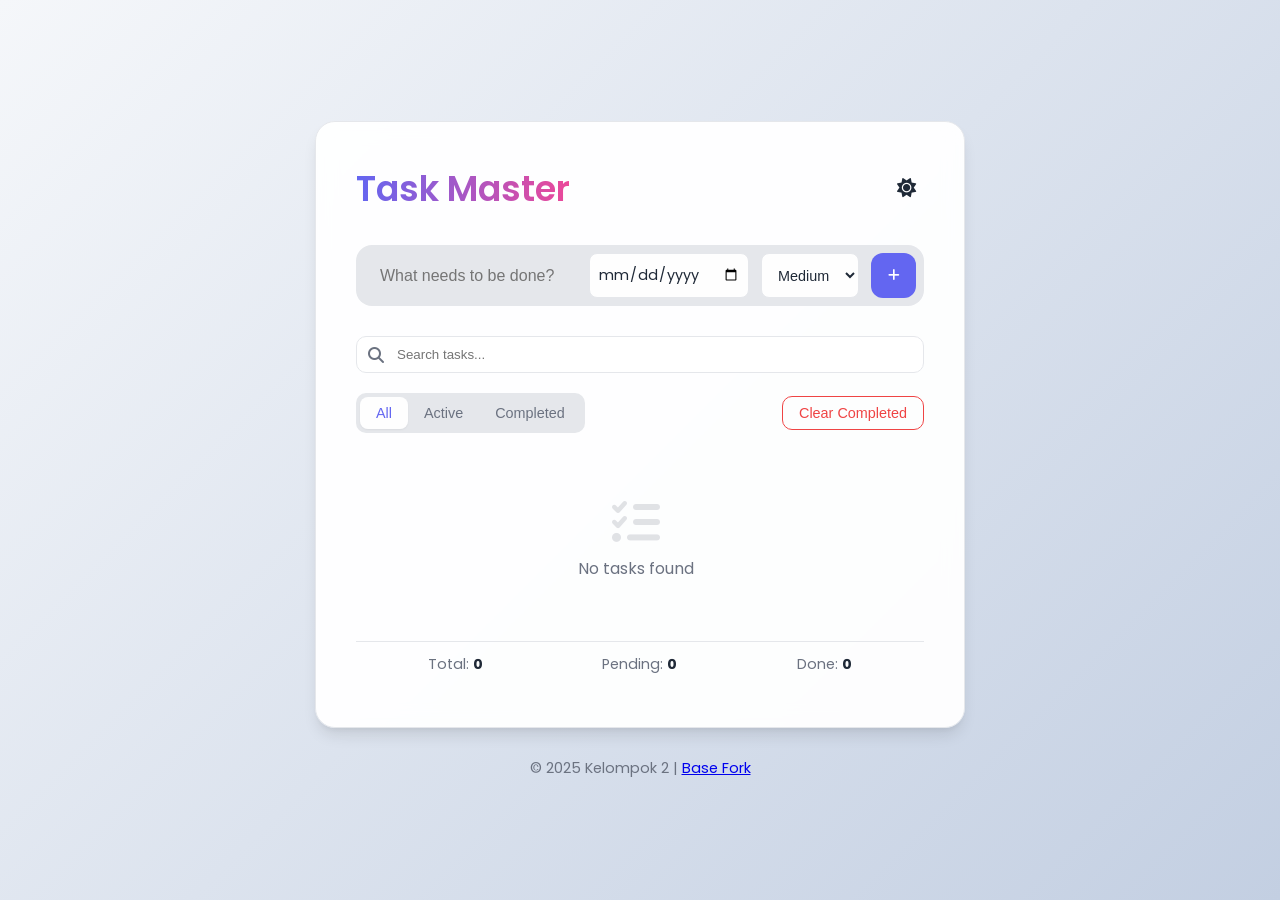
<file: index.html>
<!DOCTYPE html>
<html lang="en" data-theme="light">
<head>
  <meta charset="UTF-8" />
  <meta name="viewport" content="width=device-width, initial-scale=1.0" />
  <title>Premium To-Do List | Kelompok 2</title>
  <!-- FontAwesome Icons -->
  <link rel="stylesheet" href="https://cdnjs.cloudflare.com/ajax/libs/font-awesome/6.7.2/css/all.min.css" />
  <!-- Google Fonts: Poppins -->
  <link rel="preconnect" href="https://fonts.googleapis.com">
  <link rel="preconnect" href="https://fonts.gstatic.com" crossorigin>
  <link href="https://fonts.googleapis.com/css2?family=Poppins:wght@400;500;600&display=swap" rel="stylesheet">
  <!-- Modular CSS -->
  <link rel="stylesheet" href="css/style.css">
</head>
<body>
  <!-- Main Application Container -->
  <div class="todo-container">
    <header>
      <h1>Task Master</h1>
      <button class="theme-toggle" id="themeToggle" title="Toggle Dark Mode">
        <i class="fas fa-sun"></i>
      </button>
    </header>

    <!-- Input Section -->
    <div class="input-section">
      <input type="text" id="todoInput" placeholder="What needs to be done?" />
      <input type="date" id="todoDate" title="Due Date" />
      <select id="todoPriority">
        <option value="low">Low</option>
        <option value="medium" selected>Medium</option>
        <option value="high">High</option>
      </select>
      <button id="addTodoBtn" title="Add Task"><i class="fas fa-plus"></i></button>
    </div>

    <!-- Search Bar -->
    <div class="search-container">
      <i class="fas fa-search"></i>
      <input type="text" id="searchInput" placeholder="Search tasks..." />
    </div>

    <!-- Filters Section -->
    <div class="filters">
      <div class="filter-btns">
        <button data-filter="all" class="active">All</button>
        <button data-filter="active">Active</button>
        <button data-filter="completed">Completed</button>
      </div>
      <button class="clear-btn" id="clearCompletedBtn">Clear Completed</button>
    </div>

    <!-- Todo List -->
    <ul class="todo-list" id="todoList">
      <!-- Todos are dynamically injected here -->
    </ul>

    <!-- Stats Bar -->
    <div class="stats-bar" id="statsBar">
      <div class="stats-item">Total: <b id="totalTasks">0</b></div>
      <div class="stats-item">Pending: <b id="pendingTasks">0</b></div>
      <div class="stats-item">Done: <b id="doneTasks">0</b></div>
    </div>
  </div>

  <!-- Edit Modal -->
  <div class="modal" id="editModal">
    <div class="modal-content">
      <h2>Edit Task</h2>
      <input type="text" id="editTodoInput" placeholder="Edit todo..." />
      <input type="date" id="editTodoDate" />
      <select id="editTodoPriority">
        <option value="low">Low</option>
        <option value="medium">Medium</option>
        <option value="high">High</option>
      </select>
      <div class="modal-actions">
        <button class="cancel-btn" id="cancelEditBtn">Cancel</button>
        <button class="save-btn" id="saveEditBtn">Update</button>
      </div>
    </div>
  </div>

  <!-- Toast Container -->
  <div class="toast-container" id="toastContainer"></div>

  <!-- Footer -->
  <footer>
    &copy; 2025 Kelompok 2 | <a href="https://github.com/ramazancetinkaya/simple-todolist" target="_blank">Base Fork</a>
  </footer>

  <!-- Modular JS -->
  <script type="module" src="js/app.js"></script>
</body>
</html>
</file>
<file: css/style.css>
/* ============================================
   Design System & Variables
============================================ */
:root {
  --primary: #6366f1;
  --primary-hover: #4f46e5;
  --bg-gradient: linear-gradient(135deg, #f5f7fa 0%, #c3cfe2 100%);
  --card-bg: rgba(255, 255, 255, 0.95);
  --text-main: #1f2937;
  --text-muted: #6b7280;
  --border-color: #e5e7eb;
  
  --priority-low: #10b981;
  --priority-medium: #f59e0b;
  --priority-high: #ef4444;
  
  --shadow-sm: 0 1px 2px 0 rgba(0, 0, 0, 0.05);
  --shadow-md: 0 4px 6px -1px rgba(0, 0, 0, 0.1), 0 2px 4px -1px rgba(0, 0, 0, 0.06);
  --shadow-lg: 0 10px 15px -3px rgba(0, 0, 0, 0.1), 0 4px 6px -2px rgba(0, 0, 0, 0.05);
  
  --radius: 12px;
  --transition: all 0.3s cubic-bezier(0.4, 0, 0.2, 1);
}

[data-theme="dark"] {
  --primary: #818cf8;
  --primary-hover: #6366f1;
  --bg-gradient: linear-gradient(135deg, #111827 0%, #1f2937 100%);
  --card-bg: rgba(31, 41, 55, 0.95);
  --text-main: #f9fafb;
  --text-muted: #9ca3af;
  --border-color: #374151;
  --shadow-md: 0 4px 6px -1px rgba(0, 0, 0, 0.3);
}

/* ============================================
   Global Reset and Base Styles
============================================ */
* { 
  margin: 0; 
  padding: 0; 
  box-sizing: border-box; 
}

html { 
  scroll-behavior: smooth; 
}

body {
  font-family: 'Poppins', sans-serif;
  background: var(--bg-gradient);
  color: var(--text-main);
  min-height: 100vh;
  display: flex;
  flex-direction: column;
  align-items: center;
  justify-content: center;
  padding: 20px;
  transition: var(--transition);
}

/* ============================================
   Main Container Styles
============================================ */
.todo-container {
  background: var(--card-bg);
  backdrop-filter: blur(10px);
  width: 100%;
  max-width: 650px;
  border-radius: 20px;
  box-shadow: var(--shadow-lg);
  padding: 40px;
  transition: var(--transition);
  border: 1px solid var(--border-color);
}

header {
  display: flex;
  justify-content: space-between;
  align-items: center;
  margin-bottom: 30px;
}

h1 {
  font-size: 2.2rem;
  font-weight: 600;
  background: linear-gradient(to right, var(--primary), #ec4899);
  -webkit-background-clip: text;
  background-clip: text;
  -webkit-text-fill-color: transparent;
}

/* Theme Toggle */
.theme-toggle {
  background: transparent;
  border: none;
  color: var(--text-main);
  cursor: pointer;
  font-size: 1.2rem;
  padding: 8px;
  border-radius: 50%;
  transition: var(--transition);
}
.theme-toggle:hover { background: var(--border-color); }

/* ============================================
   Input Section Styles
============================================ */
.input-section {
  display: grid;
  grid-template-columns: 1fr auto auto auto;
  gap: 12px;
  margin-bottom: 30px;
  background: var(--border-color);
  padding: 8px;
  border-radius: 16px;
}

.input-section input[type="text"] {
  background: transparent;
  border: none;
  padding: 12px 16px;
  font-size: 1rem;
  color: var(--text-main);
  width: 100%;
}

.input-section input[type="text"]:focus { outline: none; }

.input-section input[type="date"] {
  background: var(--card-bg);
  border: 1px solid var(--border-color);
  border-radius: 8px;
  padding: 8px;
  font-family: inherit;
  font-size: 0.9rem;
  color: var(--text-main);
}

.input-section select {
  background: var(--card-bg);
  border: 1px solid var(--border-color);
  border-radius: 8px;
  padding: 8px 12px;
  font-size: 0.9rem;
  cursor: pointer;
  color: var(--text-main);
}

#addTodoBtn {
  background: var(--primary);
  color: white;
  border: none;
  width: 45px;
  height: 45px;
  border-radius: 12px;
  cursor: pointer;
  transition: var(--transition);
  display: flex;
  align-items: center;
  justify-content: center;
}

#addTodoBtn:hover {
  background: var(--primary-hover);
  transform: translateY(-2px);
  box-shadow: 0 4px 12px rgba(99, 102, 241, 0.4);
}

/* Search Bar */
.search-container {
  margin-bottom: 20px;
  position: relative;
}
.search-container i {
  position: absolute;
  left: 12px;
  top: 50%;
  transform: translateY(-50%);
  color: var(--text-muted);
}
#searchInput {
  width: 100%;
  padding: 10px 10px 10px 40px;
  border-radius: 10px;
  border: 1px solid var(--border-color);
  background: var(--card-bg);
  color: var(--text-main);
}

/* ============================================
   Filter Section Styles
============================================ */
.filters {
  display: flex;
  justify-content: space-between;
  align-items: center;
  margin-bottom: 25px;
  gap: 15px;
}

.filter-btns {
  display: flex;
  background: var(--border-color);
  padding: 4px;
  border-radius: 10px;
}

.filter-btns button {
  border: none;
  padding: 8px 16px;
  border-radius: 8px;
  background: transparent;
  color: var(--text-muted);
  cursor: pointer;
  font-size: 0.9rem;
  font-weight: 500;
  transition: var(--transition);
}

.filter-btns button.active {
  background: var(--card-bg);
  color: var(--primary);
  box-shadow: var(--shadow-sm);
}

.clear-btn {
  background: transparent;
  border: 1px solid #ef4444;
  color: #ef4444;
  padding: 8px 16px;
  border-radius: 10px;
  cursor: pointer;
  font-size: 0.9rem;
  transition: var(--transition);
}

.clear-btn:hover {
  background: #ef4444;
  color: white;
}

/* ============================================
   Todo List Styles
============================================ */
.todo-list {
  list-style: none;
  max-height: 450px;
  overflow-y: auto;
  padding-right: 8px;
}

/* Scrollbar Styles */
.todo-list::-webkit-scrollbar { width: 6px; }
.todo-list::-webkit-scrollbar-track { background: transparent; }
.todo-list::-webkit-scrollbar-thumb {
  background: var(--border-color);
  border-radius: 10px;
}

.todo-item {
  background: var(--card-bg);
  border: 1px solid var(--border-color);
  border-radius: 12px;
  margin-bottom: 12px;
  padding: 16px;
  display: flex;
  align-items: center;
  gap: 15px;
  animation: slideIn 0.4s ease-out forwards;
  transition: var(--transition);
}

@keyframes slideIn {
  from { opacity: 0; transform: translateY(10px); }
  to { opacity: 1; transform: translateY(0); }
}

.todo-item:hover {
  transform: scale(1.01);
  box-shadow: var(--shadow-md);
  border-color: var(--primary);
}

.todo-text {
  flex: 1;
  display: flex;
  flex-direction: column;
  gap: 4px;
}

.todo-text span {
  font-size: 1rem;
  font-weight: 500;
}

.todo-text.completed span {
  text-decoration: line-through;
  color: var(--text-muted);
}

.todo-meta {
  display: flex;
  align-items: center;
  gap: 12px;
  font-size: 0.8rem;
  color: var(--text-muted);
}

.due-date {
  display: flex;
  align-items: center;
  gap: 4px;
}
.due-date.overdue { color: #ef4444; font-weight: 600; }

.priority-badge {
  padding: 2px 8px;
  border-radius: 6px;
  text-transform: capitalize;
  font-weight: 600;
  font-size: 0.75rem;
}
.badge-low { background: rgba(16, 185, 129, 0.15); color: #10b981; }
.badge-medium { background: rgba(245, 158, 11, 0.15); color: #f59e0b; }
.badge-high { background: rgba(239, 68, 68, 0.15); color: #ef4444; }

.todo-actions {
  display: flex;
  gap: 8px;
}

.todo-actions button {
  background: var(--border-color);
  border: none;
  width: 32px;
  height: 32px;
  border-radius: 8px;
  cursor: pointer;
  color: var(--text-muted);
  transition: var(--transition);
}

.todo-actions .edit-btn:hover { background: var(--primary); color: white; }
.todo-actions .delete-btn:hover { background: #ef4444; color: white; }

/* Stats Bar */
.stats-bar {
  margin-top: 20px;
  padding: 12px;
  border-top: 1px solid var(--border-color);
  display: flex;
  justify-content: space-around;
  font-size: 0.9rem;
  color: var(--text-muted);
}
.stats-item b { color: var(--text-main); }

/* ============================================
   Modal Styles
============================================ */
.modal {
  position: fixed;
  inset: 0;
  background: rgba(0, 0, 0, 0.5);
  backdrop-filter: blur(4px);
  display: none;
  place-items: center;
  z-index: 1000;
  padding: 20px;
}
.modal.active { display: grid; }
.modal-content {
  background: var(--card-bg);
  border: 1px solid var(--border-color);
  border-radius: 20px;
  padding: 30px;
  width: 100%;
  max-width: 400px;
  box-shadow: var(--shadow-lg);
}

.modal-content h2 { margin-bottom: 20px; text-align: center; }

.modal-content input, .modal-content select {
  width: 100%;
  padding: 12px;
  border-radius: 10px;
  border: 1px solid var(--border-color);
  margin-bottom: 15px;
  background: var(--card-bg);
  color: var(--text-main);
}

.modal-actions {
  display: flex;
  gap: 10px;
  justify-content: flex-end;
}
.modal-actions button {
  padding: 10px 20px;
  border-radius: 10px;
  font-weight: 500;
  cursor: pointer;
  transition: var(--transition);
}
.save-btn { background: var(--primary); color: white; border: none; }
.cancel-btn { background: var(--border-color); color: var(--text-main); border: none; }

/* Footer */
footer {
  margin-top: 30px;
  font-size: 0.9rem;
  color: var(--text-muted);
}

/* Responsiveness */
@media (max-width: 640px) {
  .input-section {
    grid-template-columns: 1fr;
  }
  .filters {
    flex-direction: column;
    align-items: stretch;
  }
  .filter-btns { justify-content: center; }
}
</file>
